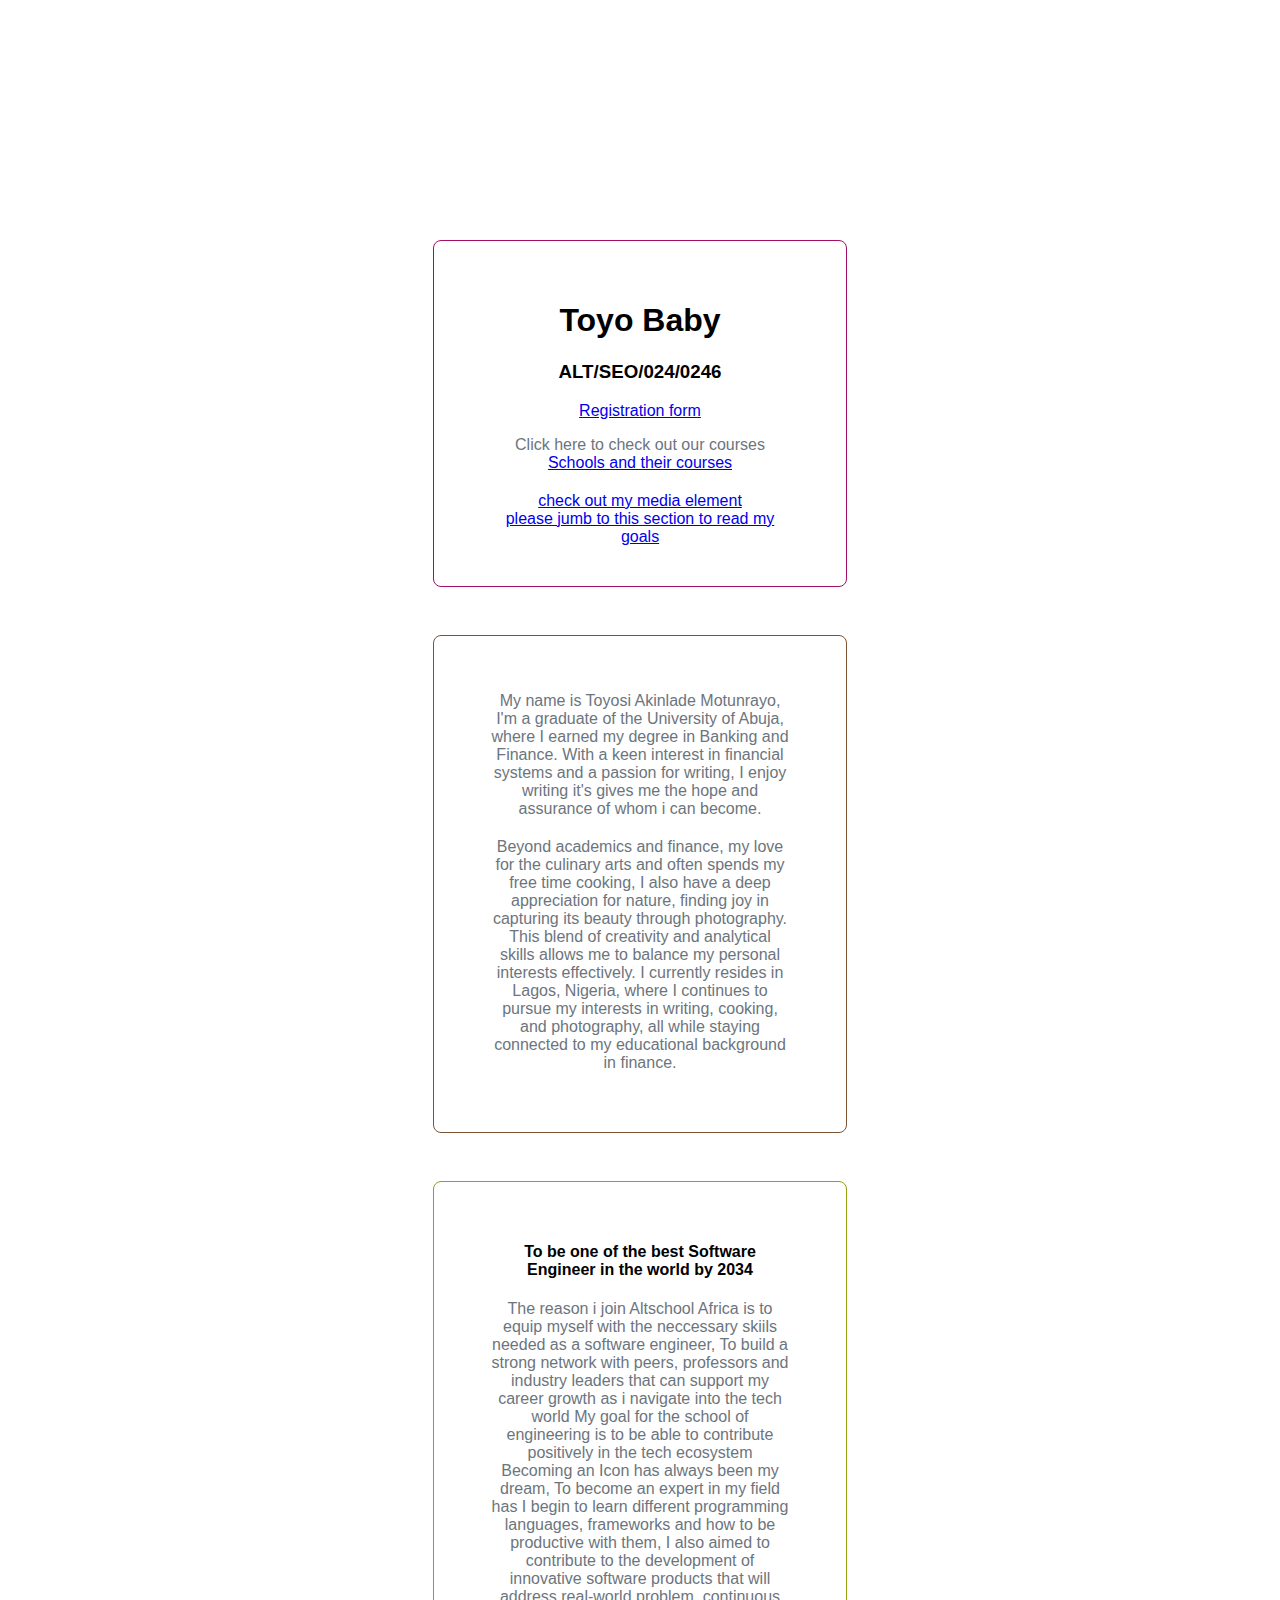
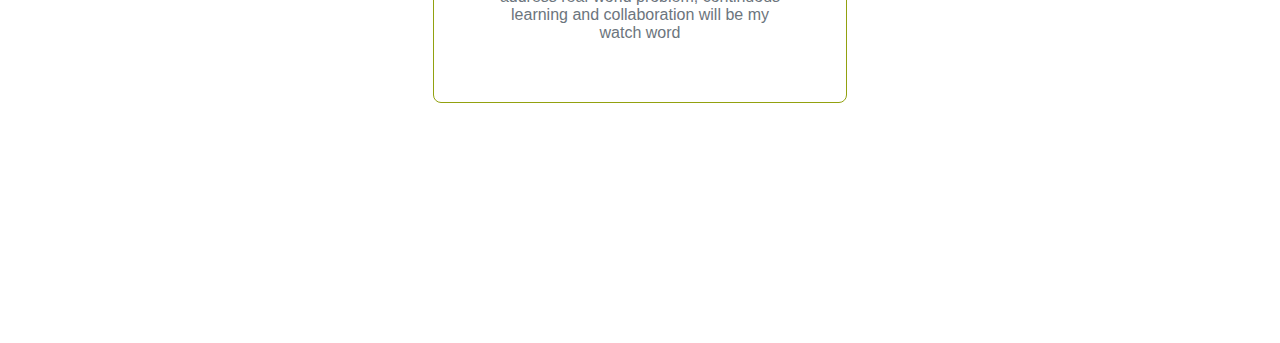
<file: index.html>
<!DOCTYPE html>
<html lang="en">
  <head>
    <meta charset="UTF-8" />
    <meta
      name="viewport"
      content="width=device-width, initial-scale=1.0"
    />
<link rel="stylesheet" href="index.css">
    <title>Toyo Baby</title>
  </head>
  <body class="container">
    <div class="index">
    <div class="mycontent">
    <h1>Toyo Baby</h1>
    <h3>ALT/SEO/024/0246</h3>
      <a href="form.html">Registration form</a>
    <p>Click here to check out our courses <a href="table.html">Schools and their courses</a></p>
      <a href="media.html">check out my media element</a>
    <br>
    <a href="#mygoal"> please jumb to this section to read my goals </a>
    </div>
   <div class="myprofile">
      <p> 
    My name is Toyosi Akinlade Motunrayo, I'm a graduate of the University of Abuja, where I earned my degree in Banking and Finance. With a keen interest in financial systems and a passion for writing, I enjoy writing it's gives me the hope and assurance of whom i can become.
</P>
<P>
Beyond academics and finance, my love for the culinary arts and often spends my free time cooking, I also have a deep appreciation for nature, finding joy in capturing its beauty through photography. This blend of creativity and analytical skills allows me to balance my personal interests effectively.
I currently resides in Lagos, Nigeria, where I continues to pursue my interests in writing, cooking, and photography, all while staying connected to my educational background in finance.  
    </p>
   </div>
      <div class="mygoal">
      <h4 id="mygoal">
        To be one of the best Software Engineer in the world by 2034</h4>
        <p>The reason i join Altschool Africa is to equip myself with the neccessary skiils needed as a software engineer, To build a strong network with peers, professors and industry leaders that can support my career growth as i navigate into the tech world 
          My goal for the school of engineering is to be able to contribute positively in the tech ecosystem 
        Becoming an Icon has always been my dream, 
     To become an expert in my field has I begin to learn different programming languages, frameworks and how to be productive with them, I also aimed to contribute to the development of innovative software products that will address real-world problem, continuous learning and collaboration will be my watch word</p></div>
  </body>
</html>
</file>
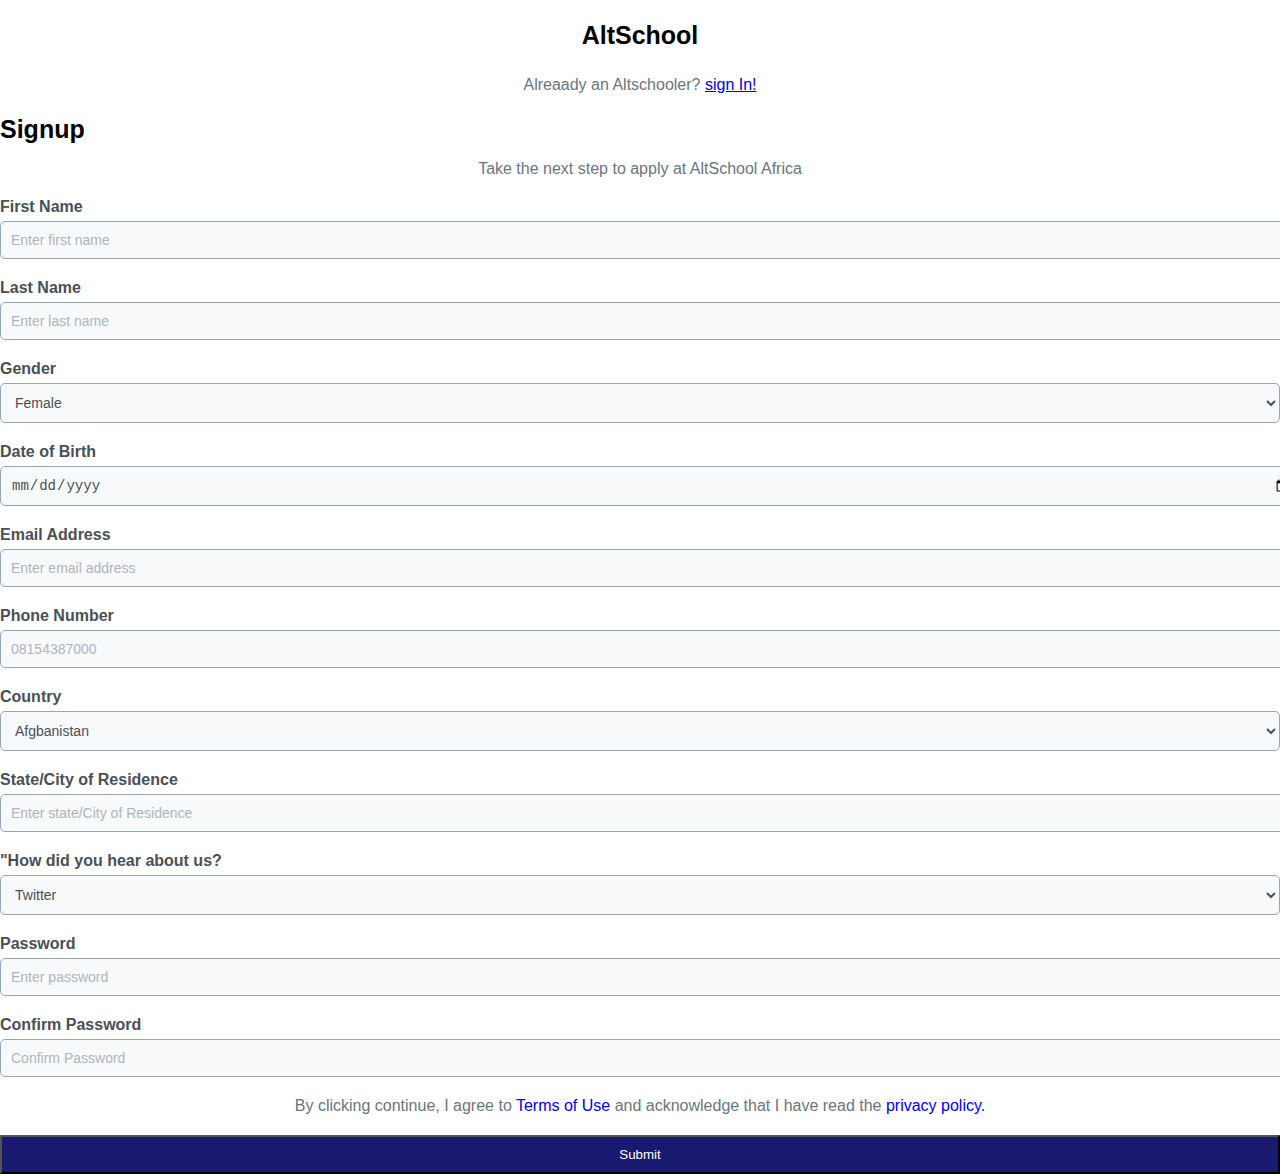
<file: form.html>
<!DOCTYPE html>
<html lang="en">
<head>
    <meta charset="UTF-8">
    <meta name="viewport" content="width=device-width, initial-scale=1.0">
    <title>Register</title>
    <link rel="stylesheet" href="./index.css">
</head>
<body>
    <div class="Alt">
        <h2>AltSchool</h2>
        </div>
        <p>Alreaady an Altschooler? <a href="./signIn.html">sign In!</a></p>
    <div class="form container">
    <h2>Signup</h2>
    <p>Take the next step to apply at AltSchool Africa</p>
    <div action="">
        <div class="form-content">
        <label for="first Name">First Name</label>
        <input type="text" name="First Name" id="First Name" placeholder="Enter first name"></div>
        <div class="form-content">
        <label for="Last Name">Last Name</label>
        <input type="text" name="Last Name" id="Last Name" placeholder="Enter last name"></div>
        <div class="form-content">
        <label for="Gender">Gender</label>
        <select name="Gender" id="Gender">
        <option value="Female">Female</option>
        <option value="Male">Male</option>
        </select>
        </div>
        <div class="form-content">
        <label for="Date of Birth">Date of Birth</label>
        <input type="date" name="Date of Birth" id="Date of Birth" placeholder="dd/mm/yyyy">
    </div>
        <div class="form-content">
        <label for="Email Address">Email Address</label>
        <input type="email" name="Email Address" id="Email Address" placeholder="Enter email address">
        </div>
        <div class="form-content">
        <label for="Phone Number">Phone Number</label>
        <input type="number" name="Phone Number" id="Phone Number" placeholder="08154387000">
</div>
        <div class="form-content">
        <label for="Country">Country</label>
        <select name="Select your country" id="select your country">
<option value="Afgbanistan">Afgbanistan</option>
<option value="Albania">Albania</option>
<option value="Algeria">Algeria</option>
<option value="Andorra">Andorra</option>
<option value="Angola">Angola</option>
<option value="Antigua">Antigua</option>
<option value="Argentina">Argentina</option>
<option value="Armenia">Armenia</option>
<option value="Australia">Australia</option>
<option value="Austria">Austria</option>
<option value="Azerbaijan">Azerbaijan</option>
<option value="Bahamas">Bahamas</option>
<option value="Bahrain">Bahrain</option>
<option value="Bangladesh">Bangladesh</option>
<option value="Barbados">Barbados</option>
<option value="Belgium">Belgium</option>
<option value="Belize">Belize</option>
<option value="Benin">Benin</option>
<option value="Bhutan">Bhutan</option>
<option value="Bolivia">Bolivia</option>
<option value="Bosnia and Herzegovina">Bosnia and Herzegovina</option>
<option value="Botswana">Botswana</option>
<option value="Brazil">Brazil</option>
<option value="Brunei">Brunei</option>
<option value="Bulgaria">Bulgaria</option>
<option value="Burkina Faso">Burkina Faso</option>
<option value="Burundi">Burundi</option>
<option value="Cambodia">Cambodia</option>
<option value="Cameroon">Cameroon</option>
<option value="Canada">Canada</option>
<option value="Cape Verde">Cape Verde</option>
<option value="Central African Republic">Central African Republic</option>
<option value="Chad">Chad</option>
<option value="Chile">Chile</option>
<option value="China">China</option>
<option value="Colombia">Colombia</option>
<option value="Comoros">Comoros</option>
<option value="Congo (Congo-Brazzaville)">Congo (Congo-Brazzaville)</option>
<option value="Costa Rica">Costa Rica</option>
<option value="Croatia">Croatia</option>
<option value="Cyprus">Cyprus</option>
<option value="Czechia (Czech Republic)">Czechia (Czech Republic)</option>
<option value="Denmark">Denmark</option>
<option value="Djibouti">Djibouti</option>
<option value="Dominica">Dominica</option>
<option value="Dominican Republic">Dominican Republic</option>
<option value="East Timor">East Timor</option>
<option value="Ecuador">Ecuador</option>
<option value="Egypt">Egypt</option>
<option value="El Salvador">El Salvador</option>
<option value="Equatorial Guinea">Equatorial Guinea</option>
<option value="Eritrea">Eritrea</option>
<option value="Estonia">Estonia</option>
<option value="Ethiopia">Ethiopia</option>
<option value="Fiji">Fiji</option>
<option value="Finland">Finland</option>
<option value="France">France</option>
<option value="Gabon">Gabon</option>
<option value="Gambia">Gambia</option>
<option value="Georgia">Georgia</option>
<option value="Germany">Germany</option>
<option value="Ghana">Ghana</option>
<option value="Greece">Greece</option>
<option value="Grenada">Grenada</option>
<option value="Guatemala">Guatemala</option>
<option value="Guinea">Guinea</option>
<option value="Guinea-Bissau">Guinea-Bissau</option>
<option value="Guyana">Guyana</option>
<option value="Haiti">Haiti</option>
<option value="Honduras">Honduras</option>
<option value="Hungary">Hungary</option>
<option value="Iceland">Iceland</option>
<option value="India">India</option>
<option value="Indonesia">Indonesia</option>
<option value="Iran">Iran</option>
<option value="Iraq">Iraq</option>
<option value="Ireland (Republic)">Ireland (Republic)</option>
<option value="Israel">Israel</option>
<option value="Ivory Coast">Ivory Coast</option>
<option value="Italy">Italy</option>
<option value="Jamaica">Jamaica</option>
<option value="Japan">Japan</option>
<option value="Jordan">Jordan</option>
<option value="Kazakhstan">Kazakhstan</option>
<option value="Kenya">Kenya</option>
<option value="Kiribati">Kiribati</option>
<option value="Kuwait">Kuwait</option>
<option value="Korea South">Korea South</option>
<option value="Kosovo">Kosovo</option>
<option value="Kuwait">Kuwait</option>
<option value="Kyrgyzstan">Kyrgyzstan</option>
<option value="Laos">Laos</option>
<option value="Latvia">Latvia</option>
<option value="Lebanon">Lebanon</option>
<option value="Lesotho">Lesotho</option>
<option value="Liberia">Liberia</option>
<option value="Libya">Libya</option>
<option value="Liechtenstein">Liechtenstein</option>
<option value="Lithuania">Lithuania</option>
<option value="Luxembourg">Luxembourg</option>
<option value="Macedonia">Macedonia</option>
<option value="Madagascar">Madagascar</option>
<option value="Malawi">Malawi</option>
<option value="Malaysia">Malaysia</option>
<option value="Maldives">Maldives</option>
<option value="Mali">Mali</option>
<option value="Malta">Malta</option>
<option value="Marshall Islands">Marshall Islands</option>
<option value="Mauritania">Mauritania</option>
<option value="Mauritius">Mauritius</option>
<option value="Mexico">Mexico</option>
<option value="Micronesia">Micronesia</option>
<option value="Moldova">Moldova</option>
<option value="Monaco">Monaco</option>
<option value="Mongolia">Mongolia</option>
<option value="Montenegro">Montenegro</option>
<option value="Morocco">Morocco</option>
<option value="Mozambique">Mozambique</option>
<option value="Myanmar (formerly Burma)">Myanmar (formerly Burma)</option>
<option value="Namibia">Namibia</option>
<option value="Nauru">Nauru</option>
<option value="Nepal">Nepal</option>
<option value="Netherlands">Netherlands</option>
<option value="New Zealand">New Zealand</option>
<option value="Nicaragua">Nicaragua</option>
<option value="Niger">Niger</option>
<option value="Nigeria">Nigeria</option>
<option value="North Korea">North Korea</option>
<option value="North Macedonia">North Macedonia</option>
<option value="Norway">Norway</option>
<option value="Oman">Oman</option>
<option value="Pakistan">Pakistan</option>
<option value="Palau">Palau</option>
<option value="Palestine State">Palestine State</option>
<option value="Panama">Panama</option>
<option value="Papua New Guinea">Papua New Guinea</option>
<option value="Paraguay">Paraguay</option>
<option value="Peru">Peru</option>
<option value="Philippines">Philippines</option>
<option value="Poland">Poland</option>
<option value="Portugal">Portugal</option>
<option value="Qatar">Qatar</option>
<option value="Romania">Romania</option>
<option value="Russia">Russia</option>
<option value="Rwanda">Rwanda</option>
<option value="Saint Kitts and Nevis">Saint Kitts and Nevis</option>
<option value="Saint Lucia">Saint Lucia</option>
<option value="Saint Vincent and the Grenadines">Saint Vincent and the Grenadines</option>
<option value="Samoa">Samoa</option>
<option value="San Marino">San Marino</option>
<option value="Sao Tome and Principe">Sao Tome and Principe</option>
<option value="Saudi Arabia">Saudi Arabia</option>
<option value="Senegal">Senegal</option>
<option value="Serbia">Serbia</option>
<option value="Seychelles">Seychelles</option>
<option value="Sierra Leone">Sierra Leone</option>
<option value="Singapore">Singapore</option>
<option value="Slovakia">Slovakia</option>
<option value="Slovenia">Slovenia</option>
<option value="Solomon Islands">Solomon Islands</option>
<option value="Somalia">Somalia</option>
<option value="South Africa">South Africa</option>
<option value="South Sudan">South Sudan</option>
<option value="Spain">Spain</option>
<option value="Sri Lanka">Sri Lanka</option>
<option value="Sudan">Sudan</option>
<option value="Suriname">Suriname</option>
<option value="Sweden">Sweden</option>
<option value="Switzerland">Switzerland</option>
<option value="Syria">Syria</option>
<option value="Tajikistan">Tajikistan</option>
<option value="Tanzania">Tanzania</option>
<option value="Thailand">Thailand</option>
<option value="Timor-Leste">Timor-Leste</option>
<option value="Togo">Togo</option>
<option value="Tonga">Tonga</option>
<option value="Trinidad and Tobago">Trinidad and Tobago</option>
<option value="Tunisia">Tunisia</option>
<option value="Turkey">Turkey</option>
<option value="Turkmenistan">Turkmenistan</option>
<option value="Tuvalu">Tuvalu</option>
<option value="Uganda">Uganda</option>
<option value="Ukraine">Ukraine</option>
<option value="United Arab Emirates">United Arab Emirates</option>
<option value="United Kingdom">United Kingdom</option>
<option value="United States of America">United States of America</option>
<option value="Uruguay">Uruguay</option>
<option value="Uzbekistan">Uzbekistan</option>
<option value="Vanuatu">Vanuatu</option>
<option value="Vatican City">Vatican City</option>
<option value="Venezuela">Venezuela</option>
<option value="Vietnam">Vietnam</option>
<option value="Yemen">Yemen</option>
<option value="Zambia">Zambia</option>
<option value="Zimbabwe">Zimbabwe</option>
    </select>
    </div>
    <div class="form-content">
    <label for="State/City of Residence">State/City of Residence</label>
    <input type="text" name="State/City of Residence" id="State/City of Residence" placeholder="Enter state/City of Residence">
    </div>
    <div class="form-content">
    <label for="How did you hear about us?">"How did you hear about us? </label>
    <select name=""How did you hear about us?" id=""How did you hear about us?">
        <option value="Twitter">Twitter</option>
        <option value="Facebook">Facebook</option>
        <option value="LinkedIn">LinkedIn</option>
        <option value="Youtube">Youtube</option>
        <option value="Friend">Friend</option>
        <option value="WhatsApp">WhatsApp</option>
        <option value="Instagram">Instagram</option>
        <option value="Bill Board">Bill Board</option>
    </select>
    </div>
    <div class="form-content">
    <label for="Password">Password</label>
    <input type="text" id="password" placeholder="Enter password" required>
    </div>
    <div class="form-content">
    <label for="Confirm Password">Confirm Password</label>
    <input type="password" name="Confirm-Password" id="Confirm-Password" placeholder="Confirm Password" required>
    </div>


    <p>By clicking continue, I agree to <span>Terms of Use</span> and acknowledge that I have read the <span>privacy policy.</span></p>
    <button type="submit"> Submit </button>
</form>
</div>
</body>
</html>
</file>
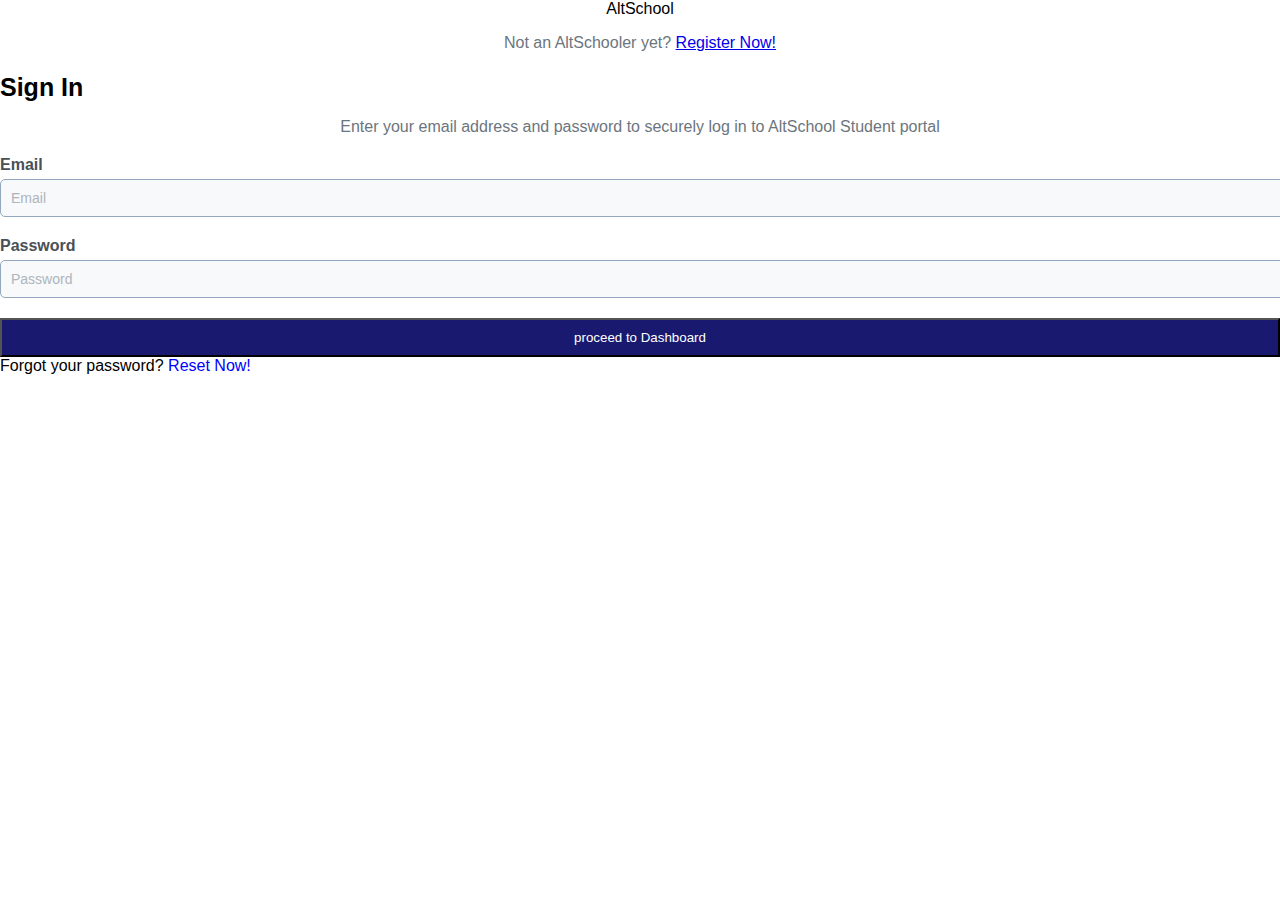
<file: signIn.html>
<!DOCTYPE html>
<html lang="en">
<head>
    <meta charset="UTF-8">
    <meta name="viewport" content="width=device-width, initial-scale=1.0">
    <title>sign In</title>
    <link rel="stylesheet" href="./index.css">
</head>
<body>
    <form action="">
        <div class="Alt">
        AltSchool
        </div>
        <p>Not an AltSchooler yet? <a href="./form.html">Register Now!</a></p>
        <div class="form container">
            <h2>Sign In</h2>
            <p>Enter your email address and password to securely log in to AltSchool Student portal </p>
            <div class="form-content">
                <label for="Email">Email</label>
                <input type="email" name="Email" id="Email" placeholder="Email" required>
            </div>
            <div class="form-content">
                <label for="Password">Password</label>
                <input type="password" name="Password" id="Password" placeholder="Password" required>
            </div>
            <button>proceed to Dashboard</button>
            <footer>Forgot your password? <span>Reset Now!</span></footer>
        </div>       
    </form>
</body>
</html>
</file>
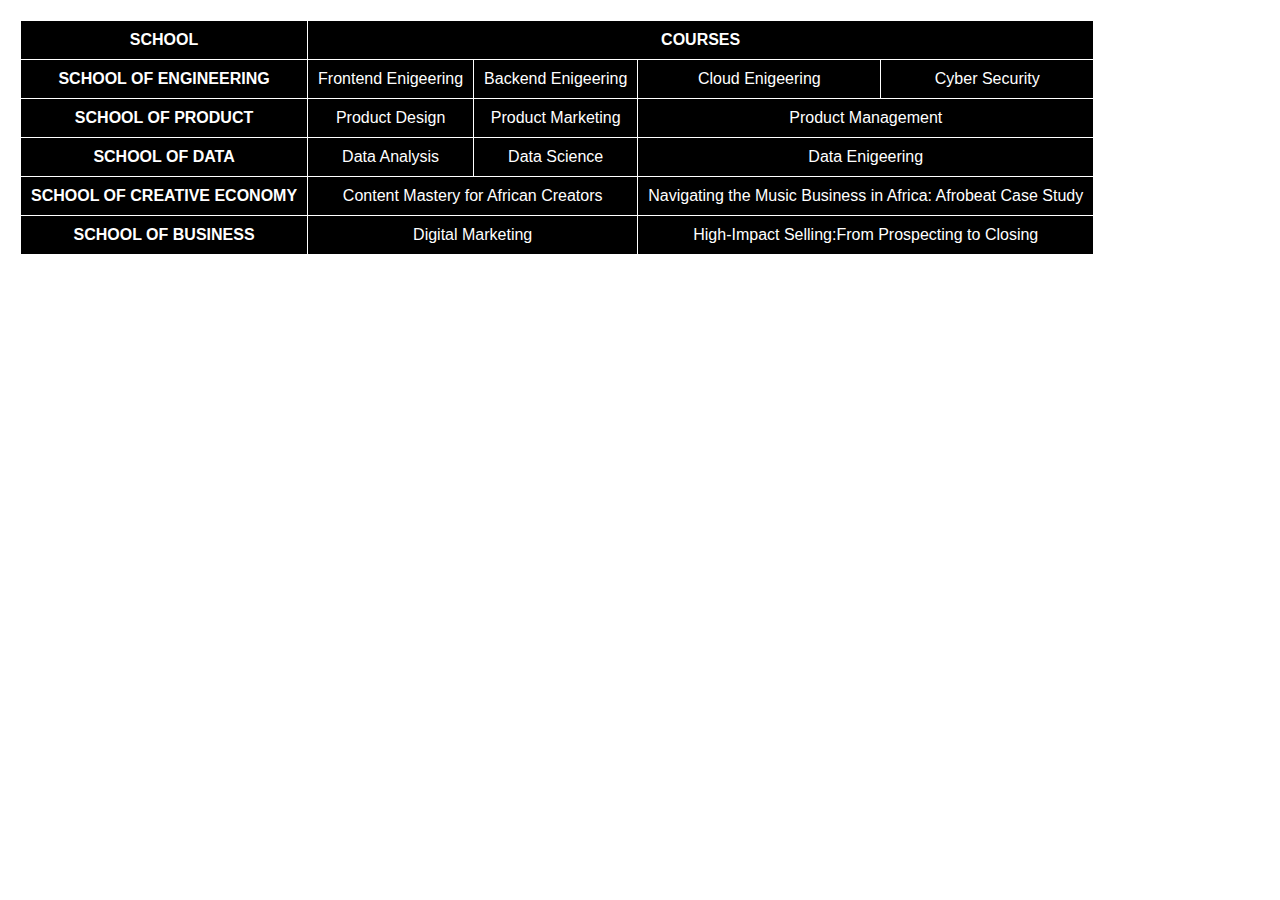
<file: table.html>
<!DOCTYPE html>
<html lang="en">
<head>
    <meta charset="UTF-8">
    <meta name="viewport" content="width=device-width, initial-scale=1.0">
    <title>AltSchoolAfrica</title>
       <link rel="stylesheet" href="index.css"> 
</head>
<body>
    <table>
        <thead>
            <th>SCHOOL</th>
            <th colspan="4px">COURSES
            </th>
        </thead>
        <tbody>
            <tr>
                <th>SCHOOL OF ENGINEERING</th>
                <td>Frontend Enigeering</td>
                <td>Backend Enigeering</td>
                <td>Cloud Enigeering</td>
                <td>Cyber Security</td>
            </tr>
            <tr>
            <th>SCHOOL OF PRODUCT</th>
            <td>Product Design</td>
            <td>Product Marketing</td>
            <td colspan="2">Product Management</td>
            </tr>
            <tr>
                <th>SCHOOL OF DATA</th>
                <td>Data Analysis</td>
                <td>Data Science</td>
                <td colspan="2">Data Enigeering</td>
            </tr>
            <tr>
                <th>SCHOOL OF CREATIVE ECONOMY</th>
                <td colspan="2">Content Mastery for African Creators</td>
                <td colspan="2">Navigating the Music Business in Africa: Afrobeat Case Study</td>
            </tr>
            <tr>
                <th>SCHOOL OF BUSINESS</th>
                <td colspan="2">Digital Marketing</td>
                <td colspan="2">High-Impact Selling:From Prospecting to Closing</td>
            </tr>
        </tbody>
    </table>
</body>
</html>
</file>
<file: index.css>
body{
    font-family: Arial, "Helvetica Neue", Helvetica, sans-serif;
    background-color: white;
    margin: 0;
    height: 100%;
    
}

.Alt{
    font-family: Arial, Helvetica, sans-serif;
    display: flex;
    justify-content: center;
    text-align: center;
}

.index {
    text-align: center;
    justify-content: center;
    padding: 15%;

}

.form container {
    padding: 20px;
    border-radius: 10px;
    box-shadow: 0 2px 10px rgba(134, 133, 192, 0.19);
    width: 300px;
}

h2{
    font-size: 25px;
    margin-bottom: 10px;

}

p{
    color: #6c757d;
    font-size: 16px;
    margin-bottom: 20px;
    text-align: center;
}

.form-content{
    margin-bottom: 20px;
}

.form-content label {
    display: block;
    margin-bottom: 5px;
    color: #495057;
    font-weight: bold;
}

.form-content input, select{
    width: 100%;
    padding: 10px;
    color: white;
    border: 1px solid hsl(210, 25%, 66%);
    border-radius: 5px;
    font-size: 14px;
    color: #495057; 
    background-color: #f8f9fa;
}

.form-content input::placeholder{
    color: #adb5bd;
}

span{
    color: blue;

}

button{
    width: 100%;
    padding: 10px;
    color: white;
    background-color: midnightblue;
    cursor: pointer;
}

table{
            border-collapse: collapse;
            padding: 5px;
            margin: 20px;
            background-color: black;
        }

        th, td {
        padding: 10px;
        border-style: initial;
        border: 1px solid white;
        text-align: center;
        color: white;
        }

    .media {
    text-align: center;
    justify-content: center;
    padding: 20px;
    }
.mycontent{
     padding: 2.5rem 3.5rem;
    background: #fff;
    text-align: center;
    max-width: 300px;
    margin: 3rem;
    border-radius: 0.5rem;
    border: 1px solid transparent;
    margin: 3rem auto;
    border-color: #a10f69;
}
.myprofile{
    padding: 2.5rem 3.5rem;
    background: #fff;
    text-align: center;
    max-width: 300px;
    margin: 3rem;
    border-radius: 0.5rem;
    border: 1px solid transparent;
    margin: 3rem auto;
    border-color: #7e5331;
}
.mygoal{
 padding: 2.5rem 3.5rem;
    background: #fff;
    text-align: center;
    max-width: 300px;
    margin: 3rem;
    border-radius: 0.5rem;
    border: 1px solid transparent;
    margin: 3rem auto;
    border-color: #92a10f;
}
</file>
